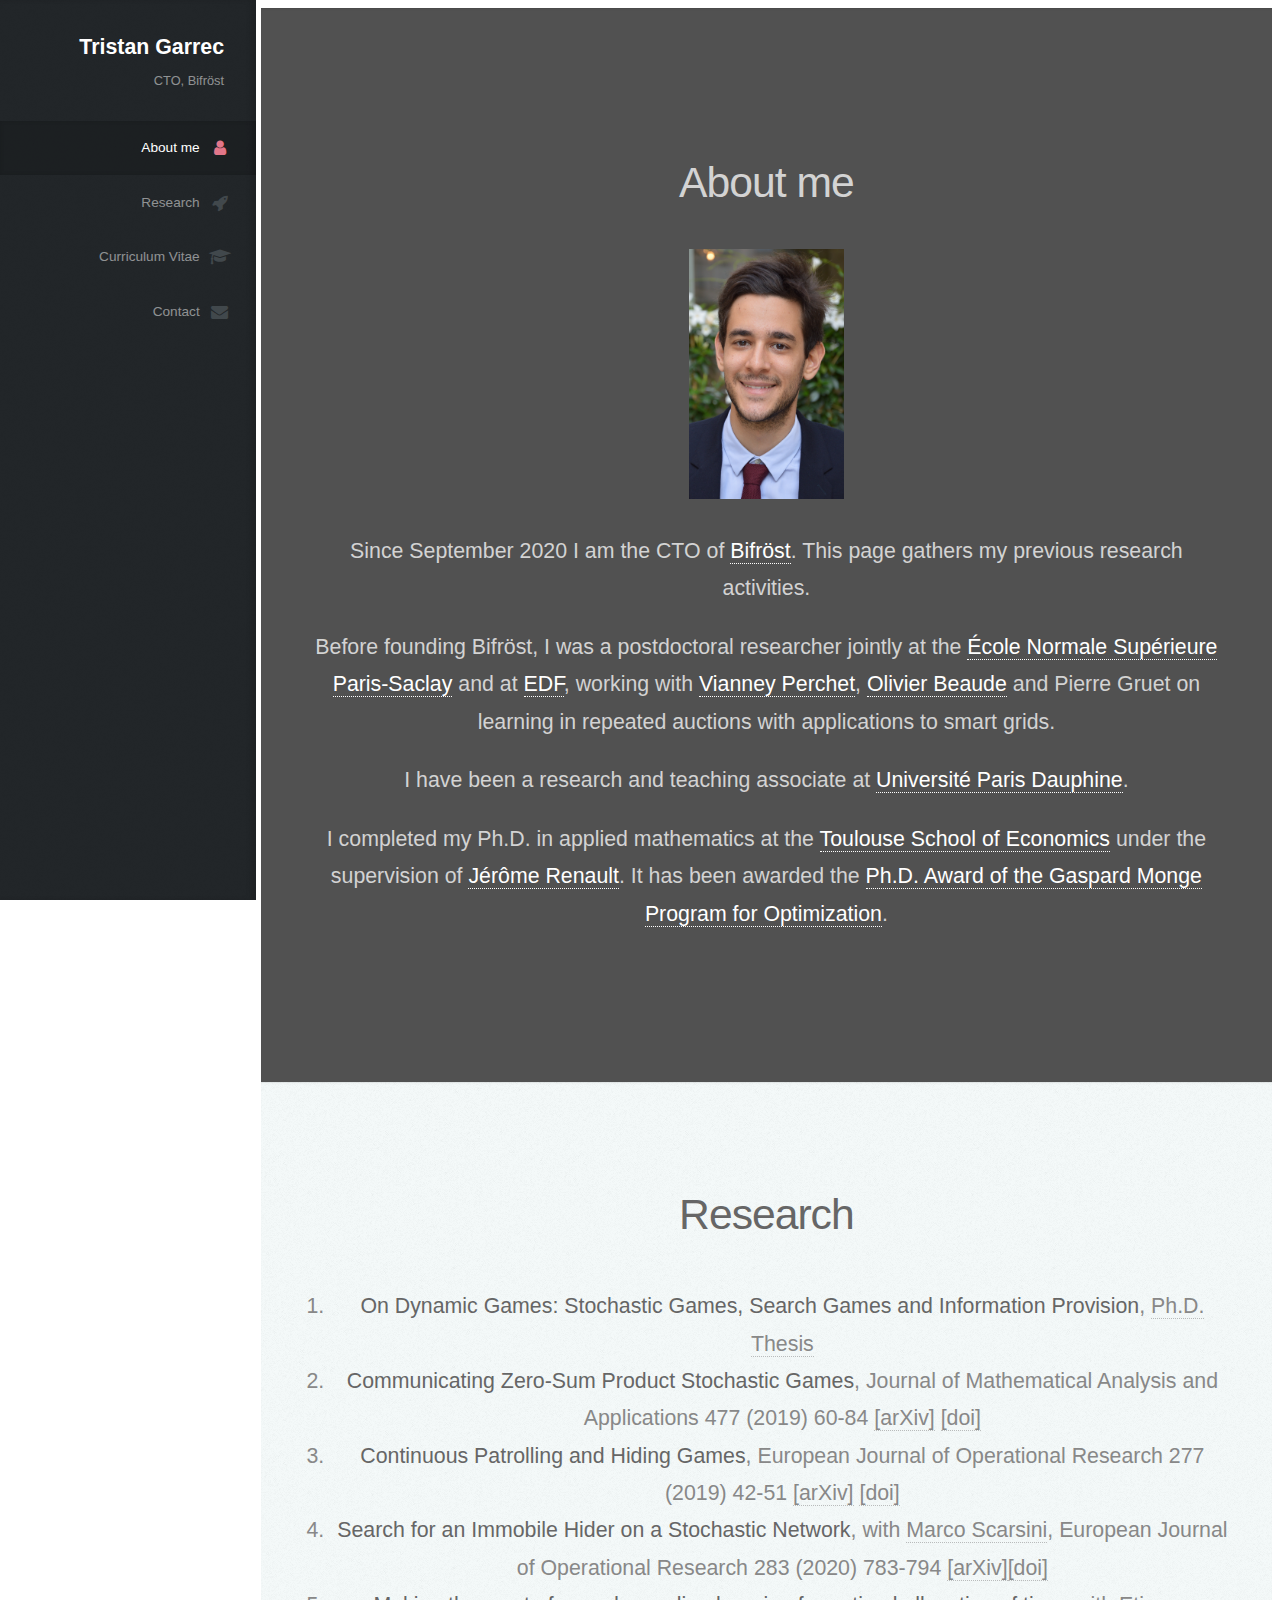
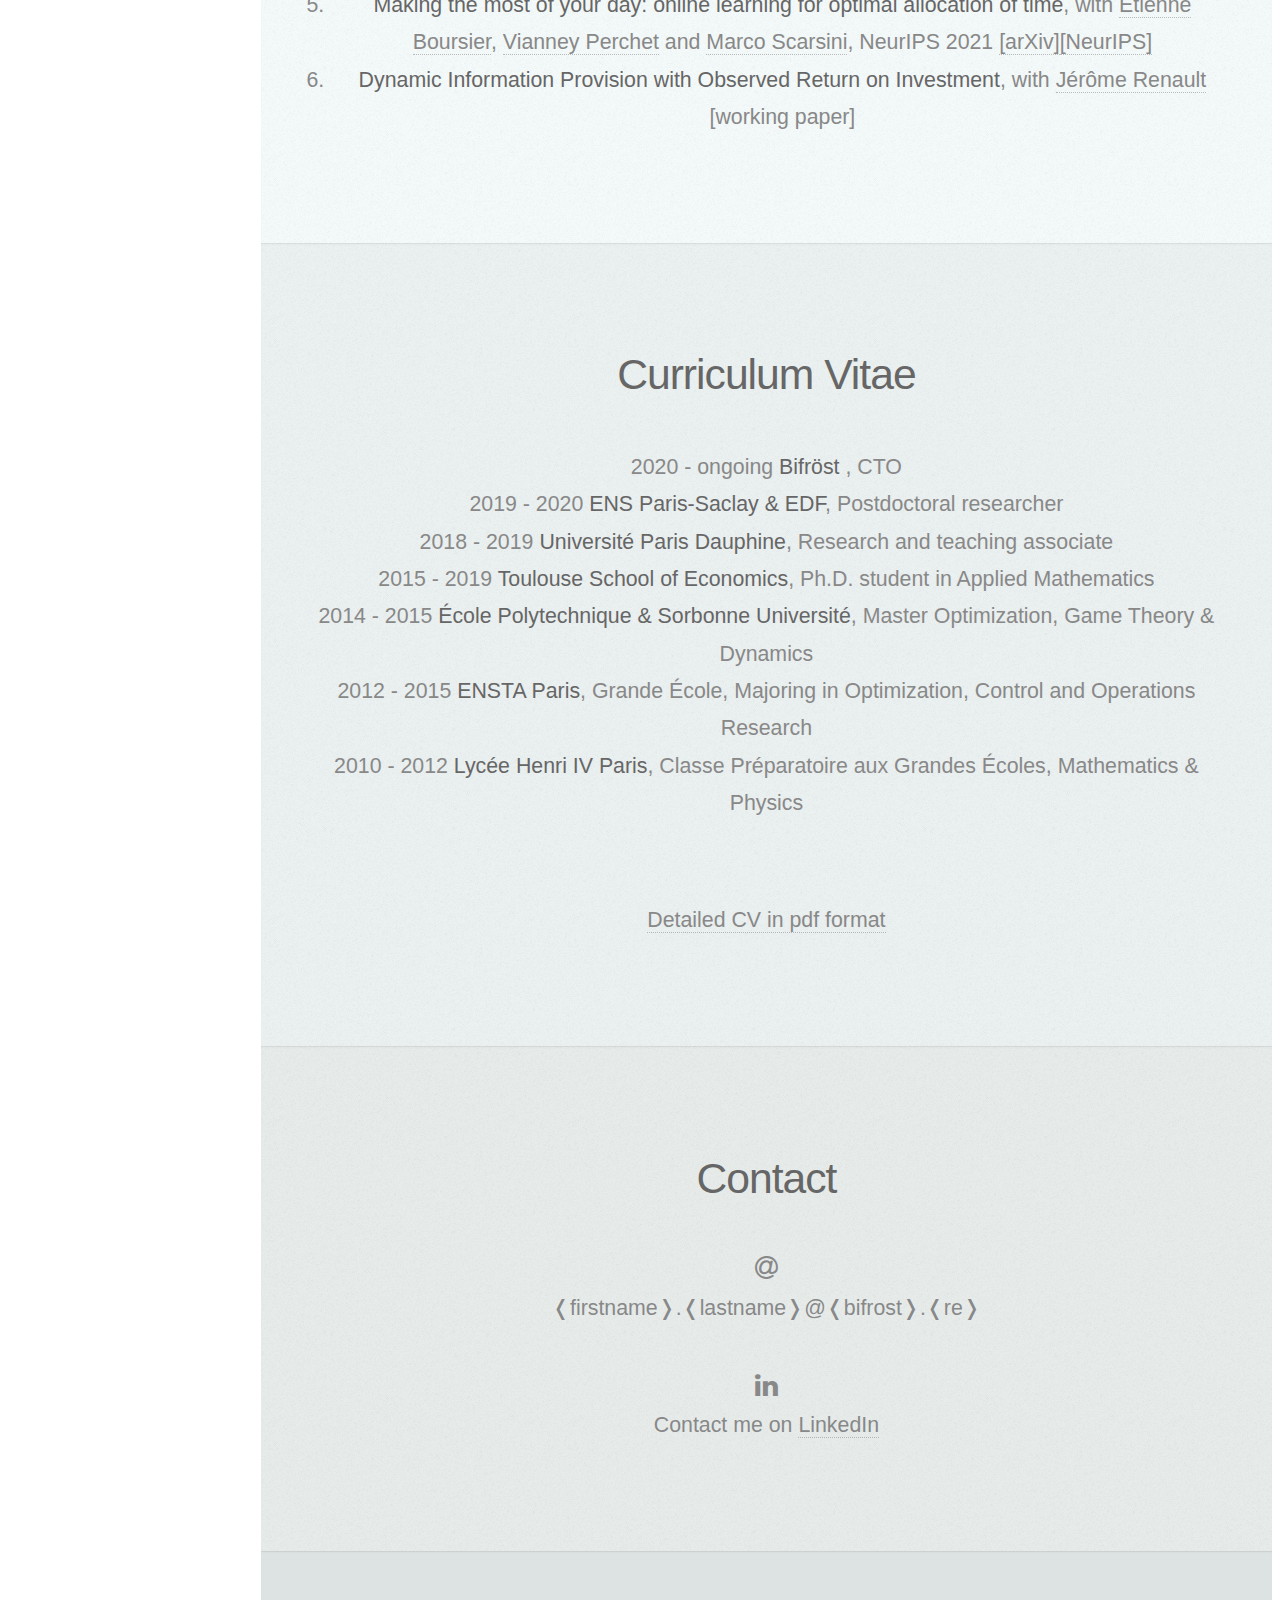
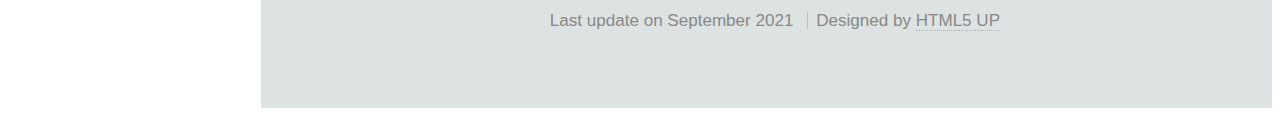
<file: index.html>
<!DOCTYPE HTML>
<!--
	Prologue by HTML5 UP
	html5up.net | @ajlkn
	Free for personal and commercial use under the CCA 3.0 license (html5up.net/license)
-->
<html>
	<head>
		<title>&#9776; Tristan Garrec</title>
		<meta charset="utf-8" />
		<meta name="viewport" content="width=device-width, initial-scale=1, user-scalable=no" />
		<link rel="stylesheet" href="assets/css/main.css" />
	</head>
	<body class="is-preload">

		<!-- Header -->
			<div id="header">

				<div class="top">

					<!-- Logo -->
						<div id="logo">
							<!--<span class="image avatar48"><img src="images/avatar.jpg" alt="" /></span>-->	
							<h1 id="title">Tristan Garrec</h1>
							<p>CTO, Bifröst</p>
						</div>

					<!-- Nav -->
						<nav id="nav">
							<ul>
								<li><a href="#about" id="about-link"><span class="icon fa-user">About me</span></a></li>
								<li><a href="#research" id="research-link"><span class="icon fa-rocket">Research</span></a></li>
								<li><a href="#cv" id="cv-link"><span class="icon fa-graduation-cap">Curriculum Vitae</span></a></li>
								<li><a href="#contact" id="contact-link"><span class="icon fa-envelope">Contact</span></a></li>
								<!--<li><a href="#contact" id="contact-link"><span class="icon fa-linkedin">LinkedIn</span></a></li>-->
							</ul>
						</nav>

				</div>

				<div class="bottom">

					<!-- Social Icons -->
						<ul class="icons">
							<!--<li><a href="#" class="icon fa-twitter"><span class="label">Twitter</span></a></li>
							<li><a href="#" class="icon fa-facebook"><span class="label">Facebook</span></a></li>
							<li><a href="#" class="icon fa-github"><span class="label">Github</span></a></li>
							<li><a href="#" class="icon fa-dribbble"><span class="label">Dribbble</span></a></li>
							<li><a href="#" class="icon fa-envelope"><span class="label">Email</span></a></li>
							<li><a href="#" class="icon fa-linkedin"><span class="label">LinkedIn</span></a></li>-->
							
						</ul>
				</div>


			</div>

		<!-- Main -->
			<div id="main">

				<!-- About me -->
					<section id="about" class="one dark cover">
						<div class="container">
							
							
							<header>
								<h2 class="alt">About me</h2>
								

			
								<img src="images/portrait.JPG"
     								alt="Portrait"    
								height="250" >
								
								<p>Since September 2020 I am the CTO of <a href="https://bifrost.re" target="_blank">Bifröst</a>. This page gathers my previous research activities.</p>
								<p>Before founding Bifröst, I was a postdoctoral researcher jointly at the 
								<a href="http://ens-paris-saclay.fr/" target="_blank">&Eacutecole Normale Sup&eacute;rieure Paris-Saclay</a> 
								and at <a href="https://www.edf.fr/en/meta-home" target="_blank">EDF</a>, working with 
								<a href="https://vianney.ai/" target="_blank">Vianney Perchet</a>, 
									<a href="https://sites.google.com/site/olivierbeaudeshomepage/" target="_blank">Olivier Beaude</a> 
									and Pierre Gruet
								on learning in repeated auctions with applications to smart grids.</p>
								<p>I have been a research and teaching associate at <a href="https://www.dauphine.psl.eu/" target="_blank">Universit&eacute; Paris Dauphine</a>.</p>
								<p>I completed my Ph.D. in applied mathematics at the 
								<a href="https://www.tse-fr.eu/?lang=en" target="_blank">Toulouse School of Economics</a> 
								under the supervision of <a href="https://sites.google.com/site/jrenaultsite/" target="_blank">J&eacute;r&ocirc;me Renault</a>.
								It has been awarded the <a href="https://www.fondation-hadamard.fr/fr/articles/2022/02/08/pgmo-phd-awards-2020/" target="_blank">Ph.D. Award of the Gaspard Monge Program for Optimization</a>.</p>
							</header>

							<!--<footer>
								<a href="#portfolio" class="button scrolly">Magna Aliquam</a>
							</footer>-->

						</div>
					</section>

				<!-- Research -->
					<section id="research" class="two">
						<div class="container">

							<header>
								<h2>Research</h2>
							</header>
							
							<ol>
								<li><strong>On Dynamic Games: Stochastic Games, Search Games and Information
Provision</strong>, <a href="TristanGarrec_Thesis.pdf" target="_blank">Ph.D. Thesis</a></li>
								<li><strong>Communicating Zero-Sum Product Stochastic Games</strong>, Journal of Mathematical Analysis and Applications 477 (2019) 60-84
								<a href="https://arxiv.org/abs/1709.00898" target="_blank">[arXiv]</a> <a href="https://doi.org/10.1016/j.jmaa.2019.04.003" target="_blank">[doi]</a></li>
 								<li><strong>Continuous Patrolling and Hiding Games</strong>, European Journal of Operational Research 277 (2019) 42-51
								 <a href="https://arxiv.org/abs/1612.04773" target="_blank">[arXiv]</a> <a href="https://doi.org/10.1016/j.ejor.2019.02.026" target="_blank">[doi]</a>  </li>
 								
  								<li><strong>Search for an Immobile Hider on a Stochastic Network</strong>, with <a href="http://docenti.luiss.it/scarsini/" target="_blank">Marco Scarsini</a>, European Journal of Operational Research 283 (2020) 783-794
								<a href="https://arxiv.org/abs/1904.12852" target="_blank">[arXiv]</a><a href="https://doi.org/10.1016/j.ejor.2019.11.040" target="_blank">[doi]</a> </li>
								<li><strong>Making the most of your day: online learning for optimal allocation of time</strong>, with <a href="https://eboursier.github.io/" target="_blank">Etienne Boursier</a>, <a href="https://sites.google.com/site/vianneyperchet/" target="_blank">Vianney Perchet</a> and <a href="http://docenti.luiss.it/scarsini/" target="_blank">Marco Scarsini</a>, NeurIPS 2021 <a href="https://arxiv.org/abs/2102.08087" target="_blank">[arXiv]</a><a href="https://papers.nips.cc/paper/2021/hash/5d2c2cee8ab0b9a36bd1ed7196bd6c4a-Abstract.html" target="_blank">[NeurIPS]</a></li>
  								<li><strong>Dynamic Information Provision with Observed Return on Investment</strong>, with <a href="https://sites.google.com/site/jrenaultsite" target="_blank">J&eacuter&ocirc;me Renault</a> [working paper]</li>
							</ol>

							
						</div>
					</section>

				<!-- CV -->
					<section id="cv" class="three">
						<div class="container">

							<header>
								<h2>Curriculum Vitae</h2>
							</header>			

							<p>
							2020 - ongoing <strong>Bifröst </strong>, CTO </br>	
							2019 - 2020 <strong>ENS Paris-Saclay &amp; EDF</strong>, Postdoctoral researcher</br>
							2018 - 2019 <strong>Universit&eacute; Paris Dauphine</strong>, Research and teaching associate</a></br>
							2015 - 2019 <strong>Toulouse School of Economics</strong>, Ph.D. student in Applied Mathematics</br>
							2014 - 2015 <strong>&Eacute;cole Polytechnique &amp; Sorbonne Universit&eacute;</strong>, Master Optimization, Game Theory &amp; Dynamics </br>
							2012 - 2015 <strong>ENSTA Paris</strong>, Grande &Eacute;cole, Majoring in Optimization, Control and Operations Research</br>
							2010 - 2012 <strong>Lyc&eacute;e Henri IV Paris</strong>, Classe Pr&eacute;paratoire aux Grandes &Eacute;coles, Mathematics &amp; Physics</br>
						</br>
						
						<p><a href="TristanGarrec_Resume.pdf" target="_blank">Detailed CV in pdf format</a> </p>

						</div>
					</section>

				<!-- Contact -->
					<section id="contact" class="four">
						<div class="container">

							<header>
								<h2>Contact</h2>
							</header>

							
							<p><span class="icon fa-at"> <br>
							&#10092;firstname&#10093;.&#10092;lastname&#10093;&#64;&#10092;bifrost&#10093;.&#10092;re&#10093;</p>
							
							<p><span class="icon fa-linkedin"> <br>
							Contact me on  <a href="https://www.linkedin.com/in/tristan-garrec" target="_blank">LinkedIn</a></p>
							

						</div>
					</section>

					

			</div>

		<!-- Footer -->
			<div id="footer">

				<!-- Copyright -->
					<ul class="copyright">
						<li>Last update on September 2021</li>
						<li>Designed by <a href="http://html5up.net" target="_blank">HTML5 UP</a></li>
					</ul>

			</div>

		<!-- Scripts -->
			<script src="assets/js/jquery.min.js"></script>
			<script src="assets/js/jquery.scrolly.min.js"></script>
			<script src="assets/js/jquery.scrollex.min.js"></script>
			<script src="assets/js/browser.min.js"></script>
			<script src="assets/js/breakpoints.min.js"></script>
			<script src="assets/js/util.js"></script>
			<script src="assets/js/main.js"></script>

	</body>
</html>
</file>
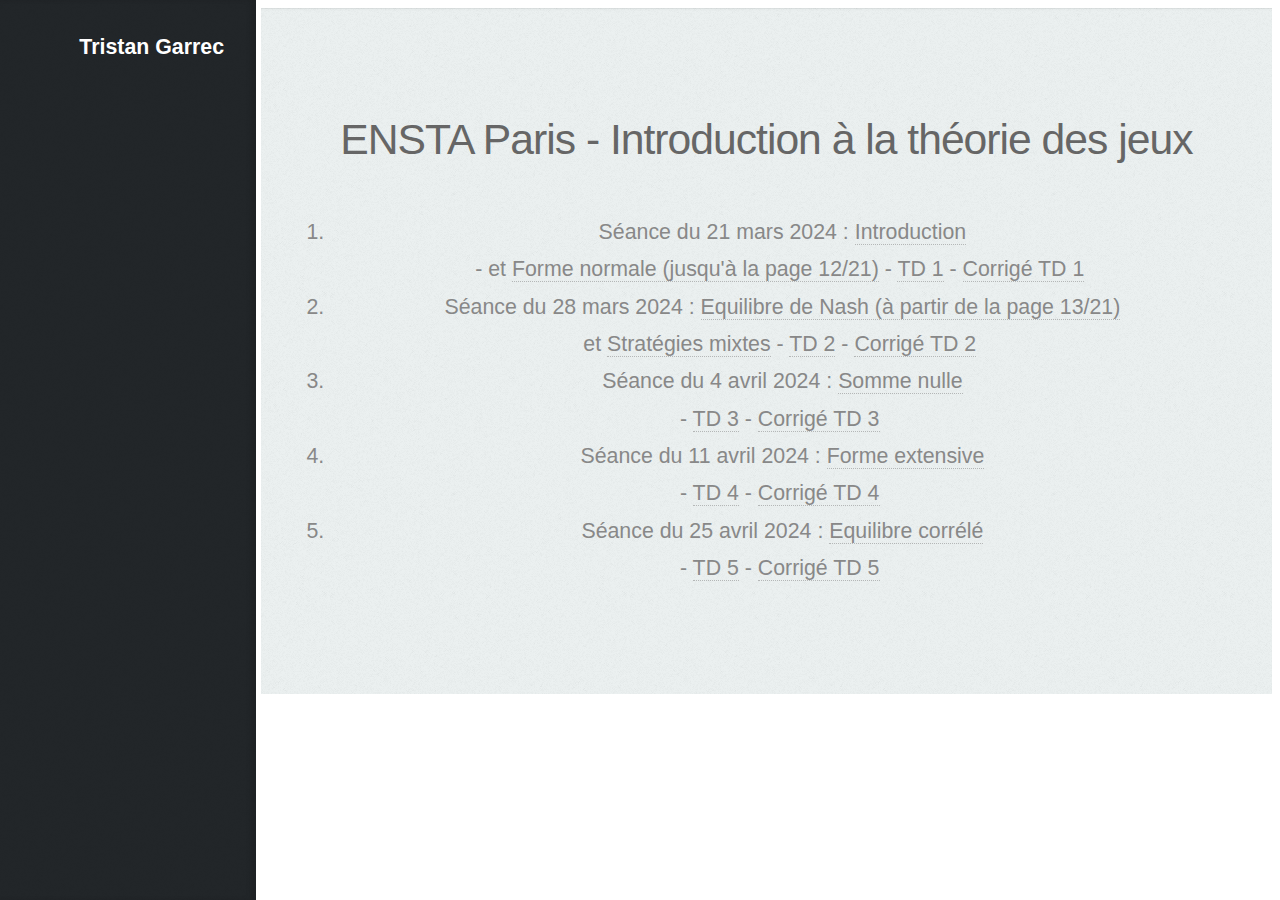
<file: teaching.html>
<html>
  <head>
    <title>&#9776; Tristan Garrec</title>
    <meta charset="utf-8" />
    <meta
      name="viewport"
      content="width=device-width, initial-scale=1, user-scalable=no"
    />
    <link rel="stylesheet" href="assets/css/main.css" />
  </head>
  <body class="is-preload">
    <!-- Header -->
    <div id="header">
      <div class="top">
        <!-- Logo -->
        <div id="logo">
          <!--<span class="image avatar48"><img src="images/avatar.jpg" alt="" /></span>-->
          <h1 id="title">Tristan Garrec</h1>
          <!--<p>Postdoctoral researcher</br>Machine learning &amp; Game theory</p>-->
        </div>

        <!-- Nav 
						<nav id="nav">
							<ul>
								<li><a href="index.html" id="home-link"><span class="icon fa-home">Home</span></a></li>
							</ul>
						</nav>-->
      </div>
    </div>
    <div class="bottom">
      <!-- Social Icons -->
      <ul class="icons">
        <!--<li><a href="#" class="icon fa-twitter"><span class="label">Twitter</span></a></li>
							<li><a href="#" class="icon fa-facebook"><span class="label">Facebook</span></a></li>
							<li><a href="#" class="icon fa-github"><span class="label">Github</span></a></li>
							<li><a href="#" class="icon fa-dribbble"><span class="label">Dribbble</span></a></li>
							<li><a href="#" class="icon fa-envelope"><span class="label">Email</span></a></li>
							<li><a href="#" class="icon fa-linkedin"><span class="label">LinkedIn</span></a></li>-->
      </ul>
    </div>
    <!-- Main -->
    <div id="main">
      <section id="home" class="three">
        <div class="container">
          <header>
            <h2>ENSTA Paris - Introduction à la théorie des jeux</h2>
          </header>

          <ol>
            <!--<li>Enregistrements vidéos (2021) : <a href="https://we.tl/t-ZJ5z1zazl2" target="_blank">1, </a><a href="https://we.tl/t-UVjTWe9Uay" target="_blank">2, </a><a href="https://we.tl/t-E1hk37C7VK" target="_blank">3, </a><a href="https://we.tl/t-IdrPcSq0sN" target="_blank">4, </a><a href="https://we.tl/t-TUDrnXDLL9" target="_blank">5 </a></li>-->
            <li>
              Séance du 21 mars 2024 :
              <a href="tj1_intro.pdf" target="_blank">Introduction</a>
            </li>
            - et
            <a href="tj2_forme_normale_pure.pdf" target="_blank"
              >Forme normale (jusqu'à la page 12/21)</a
            >
            -
            <a href="td_1.pdf" target="_blank">TD 1</a>
            -
            <a href="td_1_corrige.pdf" target="_blank">Corrigé TD 1</a></li>
								<li>Séance du 28 mars 2024 :  <a href="tj2_forme_normale_pure.pdf" target="_blank">Equilibre de Nash (à partir de la page 13/21)</a></li> et <a href="tj3_forme_normale_mixte.pdf" target="_blank">Stratégies mixtes</a> - <a href="td_2.pdf" target="_blank">TD 2</a> - <a href="td_2_corrige.pdf" target="_blank">Corrigé TD 2</a></li></li>
								<li>Séance du 4 avril 2024 :  <a href="tj4_somme_nulle.pdf" target="_blank">Somme nulle</a></li> - <a href="td_4.pdf" target="_blank">TD 3</a> - <a href="td_4_corrige.pdf" target="_blank">Corrigé TD 3</a></li>
								<li>Séance du 11 avril 2024 :  <a href="tj5_forme_extensive.pdf" target="_blank">Forme extensive</a></li>  - <a href="td_5.pdf" target="_blank">TD 4</a> -  <a href="td_5_corrige.pdf" target="_blank">Corrigé TD 4</a></li>
								<li>Séance du 25 avril 2024 :  <a href="tj6_equilibre_correle.pdf" target="_blank">Equilibre corrélé</a></li>  - <a href="td_6.pdf" target="_blank">TD 5</a> - <a href="td_6_corrige.pdf" target="_blank">Corrigé TD 5</a></li><!---->
          </ol>
        </div>
      </section>
    </div>

    <!-- Scripts -->
    <script src="assets/js/jquery.min.js"></script>
    <script src="assets/js/jquery.scrolly.min.js"></script>
    <script src="assets/js/jquery.scrollex.min.js"></script>
    <script src="assets/js/browser.min.js"></script>
    <script src="assets/js/breakpoints.min.js"></script>
    <script src="assets/js/util.js"></script>
    <script src="assets/js/main.js"></script>
  </body>
</html>
</file>
<file: assets/css/main.css>
@import url("font-awesome.min.css");
/*@import url("https://fonts.googleapis.com/css?*/
family=Source+Sans+Pro:300,300italic,400,600");

/*
	Prologue by HTML5 UP
	html5up.net | @ajlkn
	Free for personal and commercial use under the CCA 3.0 license (html5up.net/license)
*/

html, body, div, span, applet, object,
iframe, h1, h2, h3, h4, h5, h6, p, blockquote,
pre, a, abbr, acronym, address, big, cite,
code, del, dfn, em, img, ins, kbd, q, s, samp,
small, strike, strong, sub, sup, tt, var, b,
u, i, center, dl, dt, dd, ol, ul, li, fieldset,
form, label, legend, table, caption, tbody,
tfoot, thead, tr, th, td, article, aside,
canvas, details, embed, figure, figcaption,
footer, header, hgroup, menu, nav, output, ruby,
section, summary, time, mark, audio, video {
	margin: 0;
	padding: 0;
	border: 0;
	font-size: 100%;
	font: inherit;
	vertical-align: baseline;}

article, aside, details, figcaption, figure,
footer, header, hgroup, menu, nav, section {
	display: block;}

body {
	line-height: 1;
}

ol, ul {
	list-style: none;
}

blockquote, q {
	quotes: none;
}

	blockquote:before, blockquote:after, q:before, q:after {
		content: '';
		content: none;
	}

table {
	border-collapse: collapse;
	border-spacing: 0;
}

body {
	-webkit-text-size-adjust: none;
}

mark {
	background-color: transparent;
	color: inherit;
}

input::-moz-focus-inner {
	border: 0;
	padding: 0;
}

input, select, textarea {
	-moz-appearance: none;
	-webkit-appearance: none;
	-ms-appearance: none;
	appearance: none;
}

/* Basic */

	html {
		box-sizing: border-box;
	}

	*, *:before, *:after {
		box-sizing: inherit;
	}

	body {
		background: #fff;
		font-family: 'Source Sans Pro', sans-serif;
		font-size: 14pt;
		font-weight: 300;
		line-height: 1.75em;
		color: #888;
	}

		body.is-preload *, body.is-preload *:before, body.is-preload *:after {
			-moz-animation: none !important;
			-webkit-animation: none !important;
			-ms-animation: none !important;
			animation: none !important;
			-moz-transition: none !important;
			-webkit-transition: none !important;
			-ms-transition: none !important;
			transition: none !important;
		}

	input, textarea, select {
		font-family: 'Source Sans Pro', sans-serif;
		font-size: 16pt;
		font-weight: 300;
		line-height: 1.75em;
		color: #888;
	}

	h1, h2, h3, h4, h5, h6 {
		font-weight: 300;
		color: #666;
		line-height: 1.5em;
	}

	h1 a, h2 a, h3 a, h4 a, h5 a, h6 a {
		color: inherit;
		text-decoration: none;
	}

		h1 a strong, h2 a strong, h3 a strong, h4 a strong, h5 a strong, h6 a strong {
			color: #333;
		}

	h2 {
		font-size: 2em;
		letter-spacing: -1px;
	}

		h2.alt {
			color: #888;
		}

			h2.alt strong {
				color: #666;
			}

	h3 {
		font-size: 1.5em;
	}

	header {
		margin: 0 0 2em 0;
	}

		header > p {
			margin: 1em 0 0 0;
		}

	footer {
		margin: 2em 0 0 0;
	}

	strong, b {
		font-weight: 300;
		color: #666;
	}

	em, i {
		font-style: italic;
	}

	a {
		text-decoration: none;
		color: inherit;
		border-bottom: dotted 1px rgba(128, 128, 128, 0.5);
		-moz-transition: color 0.35s ease-in-out, border-bottom-color 0.35s ease-in-out;
		-webkit-transition: color 0.35s ease-in-out, border-bottom-color 0.35s ease-in-out;
		-ms-transition: color 0.35s ease-in-out, border-bottom-color 0.35s ease-in-out;
		transition: color 0.35s ease-in-out, border-bottom-color 0.35s ease-in-out;
		outline: 0;
	}

		a:hover {
			color: #E27689;
			border-bottom-color: rgba(255, 255, 255, 0);
		}

	sub {
		position: relative;
		top: 0.5em;
		font-size: 0.8em;
	}

	sup {
		position: relative;
		top: -0.5em;
		font-size: 0.8em;
	}

	hr {
		border: 0;
		border-top: solid 1px #ddd;
	}

	blockquote {
		border-left: solid 0.5em #ddd;
		padding: 1em 0 1em 2em;
		font-style: italic;
	}

	p, ul, ol, dl, table {
		margin-bottom: 2em;
	}

	br.clear {
		clear: both;
	}

/* Container */

	.container {
		margin: 0 auto;
		max-width: 100%;
		width: 1400px;
	}

		@media screen and (min-width: 961px) and (max-width: 1880px) {

			.container {
				width: 1200px;
			}

		}

		@media screen and (min-width: 961px) and (max-width: 1620px) {

			.container {
				width: 960px;
			}

		}

		@media screen and (min-width: 961px) and (max-width: 1320px) {

			.container {
				width: 100%;
			}

		}

		@media screen and (max-width: 960px) {

			.container {
				width: 100%;
			}

		}

		@media screen and (max-width: 736px) {

			.container {
				width: 100%;
			}

		}

/* Row */

	.row {
		display: flex;
		flex-wrap: wrap;
		box-sizing: border-box;
		align-items: stretch;
	}

		.row > * {
			box-sizing: border-box;
		}

		.row.gtr-uniform > * > :last-child {
			margin-bottom: 0;
		}

		.row.aln-left {
			justify-content: flex-start;
		}

		.row.aln-center {
			justify-content: center;
		}

		.row.aln-right {
			justify-content: flex-end;
		}

		.row.aln-top {
			align-items: flex-start;
		}

		.row.aln-middle {
			align-items: center;
		}

		.row.aln-bottom {
			align-items: flex-end;
		}

		.row > .imp {
			order: -1;
		}

		.row > .col-1 {
			width: 8.3333333333%;
		}

		.row > .off-1 {
			margin-left: 8.3333333333%;
		}

		.row > .col-2 {
			width: 16.6666666667%;
		}

		.row > .off-2 {
			margin-left: 16.6666666667%;
		}

		.row > .col-3 {
			width: 25%;
		}

		.row > .off-3 {
			margin-left: 25%;
		}

		.row > .col-4 {
			width: 33.3333333333%;
		}

		.row > .off-4 {
			margin-left: 33.3333333333%;
		}

		.row > .col-5 {
			width: 41.6666666667%;
		}

		.row > .off-5 {
			margin-left: 41.6666666667%;
		}

		.row > .col-6 {
			width: 50%;
		}

		.row > .off-6 {
			margin-left: 50%;
		}

		.row > .col-7 {
			width: 58.3333333333%;
		}

		.row > .off-7 {
			margin-left: 58.3333333333%;
		}

		.row > .col-8 {
			width: 66.6666666667%;
		}

		.row > .off-8 {
			margin-left: 66.6666666667%;
		}

		.row > .col-9 {
			width: 75%;
		}

		.row > .off-9 {
			margin-left: 75%;
		}

		.row > .col-10 {
			width: 83.3333333333%;
		}

		.row > .off-10 {
			margin-left: 83.3333333333%;
		}

		.row > .col-11 {
			width: 91.6666666667%;
		}

		.row > .off-11 {
			margin-left: 91.6666666667%;
		}

		.row > .col-12 {
			width: 100%;
		}

		.row > .off-12 {
			margin-left: 100%;
		}

		.row.gtr-0 {
			margin-top: 0px;
			margin-left: 0px;
		}

			.row.gtr-0 > * {
				padding: 0px 0 0 0px;
			}

			.row.gtr-0.gtr-uniform {
				margin-top: 0px;
			}

				.row.gtr-0.gtr-uniform > * {
					padding-top: 0px;
				}

		.row.gtr-25 {
			margin-top: -10px;
			margin-left: -10px;
		}

			.row.gtr-25 > * {
				padding: 10px 0 0 10px;
			}

			.row.gtr-25.gtr-uniform {
				margin-top: -10px;
			}

				.row.gtr-25.gtr-uniform > * {
					padding-top: 10px;
				}

		.row.gtr-50 {
			margin-top: -20px;
			margin-left: -20px;
		}

			.row.gtr-50 > * {
				padding: 20px 0 0 20px;
			}

			.row.gtr-50.gtr-uniform {
				margin-top: -20px;
			}

				.row.gtr-50.gtr-uniform > * {
					padding-top: 20px;
				}

		.row {
			margin-top: -40px;
			margin-left: -40px;
		}

			.row > * {
				padding: 40px 0 0 40px;
			}

			.row.gtr-uniform {
				margin-top: -40px;
			}

				.row.gtr-uniform > * {
					padding-top: 40px;
				}

		.row.gtr-150 {
			margin-top: -60px;
			margin-left: -60px;
		}

			.row.gtr-150 > * {
				padding: 60px 0 0 60px;
			}

			.row.gtr-150.gtr-uniform {
				margin-top: -60px;
			}

				.row.gtr-150.gtr-uniform > * {
					padding-top: 60px;
				}

		.row.gtr-200 {
			margin-top: -80px;
			margin-left: -80px;
		}

			.row.gtr-200 > * {
				padding: 80px 0 0 80px;
			}

			.row.gtr-200.gtr-uniform {
				margin-top: -80px;
			}

				.row.gtr-200.gtr-uniform > * {
					padding-top: 80px;
				}

		@media screen and (min-width: 961px) and (max-width: 1880px) {

			.row {
				display: flex;
				flex-wrap: wrap;
				box-sizing: border-box;
				align-items: stretch;
			}

				.row > * {
					box-sizing: border-box;
				}

				.row.gtr-uniform > * > :last-child {
					margin-bottom: 0;
				}

				.row.aln-left {
					justify-content: flex-start;
				}

				.row.aln-center {
					justify-content: center;
				}

				.row.aln-right {
					justify-content: flex-end;
				}

				.row.aln-top {
					align-items: flex-start;
				}

				.row.aln-middle {
					align-items: center;
				}

				.row.aln-bottom {
					align-items: flex-end;
				}

				.row > .imp-wide {
					order: -1;
				}

				.row > .col-1-wide {
					width: 8.3333333333%;
				}

				.row > .off-1-wide {
					margin-left: 8.3333333333%;
				}

				.row > .col-2-wide {
					width: 16.6666666667%;
				}

				.row > .off-2-wide {
					margin-left: 16.6666666667%;
				}

				.row > .col-3-wide {
					width: 25%;
				}

				.row > .off-3-wide {
					margin-left: 25%;
				}

				.row > .col-4-wide {
					width: 33.3333333333%;
				}

				.row > .off-4-wide {
					margin-left: 33.3333333333%;
				}

				.row > .col-5-wide {
					width: 41.6666666667%;
				}

				.row > .off-5-wide {
					margin-left: 41.6666666667%;
				}

				.row > .col-6-wide {
					width: 50%;
				}

				.row > .off-6-wide {
					margin-left: 50%;
				}

				.row > .col-7-wide {
					width: 58.3333333333%;
				}

				.row > .off-7-wide {
					margin-left: 58.3333333333%;
				}

				.row > .col-8-wide {
					width: 66.6666666667%;
				}

				.row > .off-8-wide {
					margin-left: 66.6666666667%;
				}

				.row > .col-9-wide {
					width: 75%;
				}

				.row > .off-9-wide {
					margin-left: 75%;
				}

				.row > .col-10-wide {
					width: 83.3333333333%;
				}

				.row > .off-10-wide {
					margin-left: 83.3333333333%;
				}

				.row > .col-11-wide {
					width: 91.6666666667%;
				}

				.row > .off-11-wide {
					margin-left: 91.6666666667%;
				}

				.row > .col-12-wide {
					width: 100%;
				}

				.row > .off-12-wide {
					margin-left: 100%;
				}

				.row.gtr-0 {
					margin-top: 0px;
					margin-left: 0px;
				}

					.row.gtr-0 > * {
						padding: 0px 0 0 0px;
					}

					.row.gtr-0.gtr-uniform {
						margin-top: 0px;
					}

						.row.gtr-0.gtr-uniform > * {
							padding-top: 0px;
						}

				.row.gtr-25 {
					margin-top: -10px;
					margin-left: -10px;
				}

					.row.gtr-25 > * {
						padding: 10px 0 0 10px;
					}

					.row.gtr-25.gtr-uniform {
						margin-top: -10px;
					}

						.row.gtr-25.gtr-uniform > * {
							padding-top: 10px;
						}

				.row.gtr-50 {
					margin-top: -20px;
					margin-left: -20px;
				}

					.row.gtr-50 > * {
						padding: 20px 0 0 20px;
					}

					.row.gtr-50.gtr-uniform {
						margin-top: -20px;
					}

						.row.gtr-50.gtr-uniform > * {
							padding-top: 20px;
						}

				.row {
					margin-top: -40px;
					margin-left: -40px;
				}

					.row > * {
						padding: 40px 0 0 40px;
					}

					.row.gtr-uniform {
						margin-top: -40px;
					}

						.row.gtr-uniform > * {
							padding-top: 40px;
						}

				.row.gtr-150 {
					margin-top: -60px;
					margin-left: -60px;
				}

					.row.gtr-150 > * {
						padding: 60px 0 0 60px;
					}

					.row.gtr-150.gtr-uniform {
						margin-top: -60px;
					}

						.row.gtr-150.gtr-uniform > * {
							padding-top: 60px;
						}

				.row.gtr-200 {
					margin-top: -80px;
					margin-left: -80px;
				}

					.row.gtr-200 > * {
						padding: 80px 0 0 80px;
					}

					.row.gtr-200.gtr-uniform {
						margin-top: -80px;
					}

						.row.gtr-200.gtr-uniform > * {
							padding-top: 80px;
						}

		}

		@media screen and (min-width: 961px) and (max-width: 1620px) {

			.row {
				display: flex;
				flex-wrap: wrap;
				box-sizing: border-box;
				align-items: stretch;
			}

				.row > * {
					box-sizing: border-box;
				}

				.row.gtr-uniform > * > :last-child {
					margin-bottom: 0;
				}

				.row.aln-left {
					justify-content: flex-start;
				}

				.row.aln-center {
					justify-content: center;
				}

				.row.aln-right {
					justify-content: flex-end;
				}

				.row.aln-top {
					align-items: flex-start;
				}

				.row.aln-middle {
					align-items: center;
				}

				.row.aln-bottom {
					align-items: flex-end;
				}

				.row > .imp-normal {
					order: -1;
				}

				.row > .col-1-normal {
					width: 8.3333333333%;
				}

				.row > .off-1-normal {
					margin-left: 8.3333333333%;
				}

				.row > .col-2-normal {
					width: 16.6666666667%;
				}

				.row > .off-2-normal {
					margin-left: 16.6666666667%;
				}

				.row > .col-3-normal {
					width: 25%;
				}

				.row > .off-3-normal {
					margin-left: 25%;
				}

				.row > .col-4-normal {
					width: 33.3333333333%;
				}

				.row > .off-4-normal {
					margin-left: 33.3333333333%;
				}

				.row > .col-5-normal {
					width: 41.6666666667%;
				}

				.row > .off-5-normal {
					margin-left: 41.6666666667%;
				}

				.row > .col-6-normal {
					width: 50%;
				}

				.row > .off-6-normal {
					margin-left: 50%;
				}

				.row > .col-7-normal {
					width: 58.3333333333%;
				}

				.row > .off-7-normal {
					margin-left: 58.3333333333%;
				}

				.row > .col-8-normal {
					width: 66.6666666667%;
				}

				.row > .off-8-normal {
					margin-left: 66.6666666667%;
				}

				.row > .col-9-normal {
					width: 75%;
				}

				.row > .off-9-normal {
					margin-left: 75%;
				}

				.row > .col-10-normal {
					width: 83.3333333333%;
				}

				.row > .off-10-normal {
					margin-left: 83.3333333333%;
				}

				.row > .col-11-normal {
					width: 91.6666666667%;
				}

				.row > .off-11-normal {
					margin-left: 91.6666666667%;
				}

				.row > .col-12-normal {
					width: 100%;
				}

				.row > .off-12-normal {
					margin-left: 100%;
				}

				.row.gtr-0 {
					margin-top: 0px;
					margin-left: 0px;
				}

					.row.gtr-0 > * {
						padding: 0px 0 0 0px;
					}

					.row.gtr-0.gtr-uniform {
						margin-top: 0px;
					}

						.row.gtr-0.gtr-uniform > * {
							padding-top: 0px;
						}

				.row.gtr-25 {
					margin-top: -10px;
					margin-left: -10px;
				}

					.row.gtr-25 > * {
						padding: 10px 0 0 10px;
					}

					.row.gtr-25.gtr-uniform {
						margin-top: -10px;
					}

						.row.gtr-25.gtr-uniform > * {
							padding-top: 10px;
						}

				.row.gtr-50 {
					margin-top: -20px;
					margin-left: -20px;
				}

					.row.gtr-50 > * {
						padding: 20px 0 0 20px;
					}

					.row.gtr-50.gtr-uniform {
						margin-top: -20px;
					}

						.row.gtr-50.gtr-uniform > * {
							padding-top: 20px;
						}

				.row {
					margin-top: -40px;
					margin-left: -40px;
				}

					.row > * {
						padding: 40px 0 0 40px;
					}

					.row.gtr-uniform {
						margin-top: -40px;
					}

						.row.gtr-uniform > * {
							padding-top: 40px;
						}

				.row.gtr-150 {
					margin-top: -60px;
					margin-left: -60px;
				}

					.row.gtr-150 > * {
						padding: 60px 0 0 60px;
					}

					.row.gtr-150.gtr-uniform {
						margin-top: -60px;
					}

						.row.gtr-150.gtr-uniform > * {
							padding-top: 60px;
						}

				.row.gtr-200 {
					margin-top: -80px;
					margin-left: -80px;
				}

					.row.gtr-200 > * {
						padding: 80px 0 0 80px;
					}

					.row.gtr-200.gtr-uniform {
						margin-top: -80px;
					}

						.row.gtr-200.gtr-uniform > * {
							padding-top: 80px;
						}

		}

		@media screen and (min-width: 961px) and (max-width: 1320px) {

			.row {
				display: flex;
				flex-wrap: wrap;
				box-sizing: border-box;
				align-items: stretch;
			}

				.row > * {
					box-sizing: border-box;
				}

				.row.gtr-uniform > * > :last-child {
					margin-bottom: 0;
				}

				.row.aln-left {
					justify-content: flex-start;
				}

				.row.aln-center {
					justify-content: center;
				}

				.row.aln-right {
					justify-content: flex-end;
				}

				.row.aln-top {
					align-items: flex-start;
				}

				.row.aln-middle {
					align-items: center;
				}

				.row.aln-bottom {
					align-items: flex-end;
				}

				.row > .imp-narrow {
					order: -1;
				}

				.row > .col-1-narrow {
					width: 8.3333333333%;
				}

				.row > .off-1-narrow {
					margin-left: 8.3333333333%;
				}

				.row > .col-2-narrow {
					width: 16.6666666667%;
				}

				.row > .off-2-narrow {
					margin-left: 16.6666666667%;
				}

				.row > .col-3-narrow {
					width: 25%;
				}

				.row > .off-3-narrow {
					margin-left: 25%;
				}

				.row > .col-4-narrow {
					width: 33.3333333333%;
				}

				.row > .off-4-narrow {
					margin-left: 33.3333333333%;
				}

				.row > .col-5-narrow {
					width: 41.6666666667%;
				}

				.row > .off-5-narrow {
					margin-left: 41.6666666667%;
				}

				.row > .col-6-narrow {
					width: 50%;
				}

				.row > .off-6-narrow {
					margin-left: 50%;
				}

				.row > .col-7-narrow {
					width: 58.3333333333%;
				}

				.row > .off-7-narrow {
					margin-left: 58.3333333333%;
				}

				.row > .col-8-narrow {
					width: 66.6666666667%;
				}

				.row > .off-8-narrow {
					margin-left: 66.6666666667%;
				}

				.row > .col-9-narrow {
					width: 75%;
				}

				.row > .off-9-narrow {
					margin-left: 75%;
				}

				.row > .col-10-narrow {
					width: 83.3333333333%;
				}

				.row > .off-10-narrow {
					margin-left: 83.3333333333%;
				}

				.row > .col-11-narrow {
					width: 91.6666666667%;
				}

				.row > .off-11-narrow {
					margin-left: 91.6666666667%;
				}

				.row > .col-12-narrow {
					width: 100%;
				}

				.row > .off-12-narrow {
					margin-left: 100%;
				}

				.row.gtr-0 {
					margin-top: 0px;
					margin-left: 0px;
				}

					.row.gtr-0 > * {
						padding: 0px 0 0 0px;
					}

					.row.gtr-0.gtr-uniform {
						margin-top: 0px;
					}

						.row.gtr-0.gtr-uniform > * {
							padding-top: 0px;
						}

				.row.gtr-25 {
					margin-top: -5px;
					margin-left: -5px;
				}

					.row.gtr-25 > * {
						padding: 5px 0 0 5px;
					}

					.row.gtr-25.gtr-uniform {
						margin-top: -5px;
					}

						.row.gtr-25.gtr-uniform > * {
							padding-top: 5px;
						}

				.row.gtr-50 {
					margin-top: -10px;
					margin-left: -10px;
				}

					.row.gtr-50 > * {
						padding: 10px 0 0 10px;
					}

					.row.gtr-50.gtr-uniform {
						margin-top: -10px;
					}

						.row.gtr-50.gtr-uniform > * {
							padding-top: 10px;
						}

				.row {
					margin-top: -20px;
					margin-left: -20px;
				}

					.row > * {
						padding: 20px 0 0 20px;
					}

					.row.gtr-uniform {
						margin-top: -20px;
					}

						.row.gtr-uniform > * {
							padding-top: 20px;
						}

				.row.gtr-150 {
					margin-top: -30px;
					margin-left: -30px;
				}

					.row.gtr-150 > * {
						padding: 30px 0 0 30px;
					}

					.row.gtr-150.gtr-uniform {
						margin-top: -30px;
					}

						.row.gtr-150.gtr-uniform > * {
							padding-top: 30px;
						}

				.row.gtr-200 {
					margin-top: -40px;
					margin-left: -40px;
				}

					.row.gtr-200 > * {
						padding: 40px 0 0 40px;
					}

					.row.gtr-200.gtr-uniform {
						margin-top: -40px;
					}

						.row.gtr-200.gtr-uniform > * {
							padding-top: 40px;
						}

		}

		@media screen and (max-width: 960px) {

			.row {
				display: flex;
				flex-wrap: wrap;
				box-sizing: border-box;
				align-items: stretch;
			}

				.row > * {
					box-sizing: border-box;
				}

				.row.gtr-uniform > * > :last-child {
					margin-bottom: 0;
				}

				.row.aln-left {
					justify-content: flex-start;
				}

				.row.aln-center {
					justify-content: center;
				}

				.row.aln-right {
					justify-content: flex-end;
				}

				.row.aln-top {
					align-items: flex-start;
				}

				.row.aln-middle {
					align-items: center;
				}

				.row.aln-bottom {
					align-items: flex-end;
				}

				.row > .imp-narrower {
					order: -1;
				}

				.row > .col-1-narrower {
					width: 8.3333333333%;
				}

				.row > .off-1-narrower {
					margin-left: 8.3333333333%;
				}

				.row > .col-2-narrower {
					width: 16.6666666667%;
				}

				.row > .off-2-narrower {
					margin-left: 16.6666666667%;
				}

				.row > .col-3-narrower {
					width: 25%;
				}

				.row > .off-3-narrower {
					margin-left: 25%;
				}

				.row > .col-4-narrower {
					width: 33.3333333333%;
				}

				.row > .off-4-narrower {
					margin-left: 33.3333333333%;
				}

				.row > .col-5-narrower {
					width: 41.6666666667%;
				}

				.row > .off-5-narrower {
					margin-left: 41.6666666667%;
				}

				.row > .col-6-narrower {
					width: 50%;
				}

				.row > .off-6-narrower {
					margin-left: 50%;
				}

				.row > .col-7-narrower {
					width: 58.3333333333%;
				}

				.row > .off-7-narrower {
					margin-left: 58.3333333333%;
				}

				.row > .col-8-narrower {
					width: 66.6666666667%;
				}

				.row > .off-8-narrower {
					margin-left: 66.6666666667%;
				}

				.row > .col-9-narrower {
					width: 75%;
				}

				.row > .off-9-narrower {
					margin-left: 75%;
				}

				.row > .col-10-narrower {
					width: 83.3333333333%;
				}

				.row > .off-10-narrower {
					margin-left: 83.3333333333%;
				}

				.row > .col-11-narrower {
					width: 91.6666666667%;
				}

				.row > .off-11-narrower {
					margin-left: 91.6666666667%;
				}

				.row > .col-12-narrower {
					width: 100%;
				}

				.row > .off-12-narrower {
					margin-left: 100%;
				}

				.row.gtr-0 {
					margin-top: 0px;
					margin-left: 0px;
				}

					.row.gtr-0 > * {
						padding: 0px 0 0 0px;
					}

					.row.gtr-0.gtr-uniform {
						margin-top: 0px;
					}

						.row.gtr-0.gtr-uniform > * {
							padding-top: 0px;
						}

				.row.gtr-25 {
					margin-top: -5px;
					margin-left: -5px;
				}

					.row.gtr-25 > * {
						padding: 5px 0 0 5px;
					}

					.row.gtr-25.gtr-uniform {
						margin-top: -5px;
					}

						.row.gtr-25.gtr-uniform > * {
							padding-top: 5px;
						}

				.row.gtr-50 {
					margin-top: -10px;
					margin-left: -10px;
				}

					.row.gtr-50 > * {
						padding: 10px 0 0 10px;
					}

					.row.gtr-50.gtr-uniform {
						margin-top: -10px;
					}

						.row.gtr-50.gtr-uniform > * {
							padding-top: 10px;
						}

				.row {
					margin-top: -20px;
					margin-left: -20px;
				}

					.row > * {
						padding: 20px 0 0 20px;
					}

					.row.gtr-uniform {
						margin-top: -20px;
					}

						.row.gtr-uniform > * {
							padding-top: 20px;
						}

				.row.gtr-150 {
					margin-top: -30px;
					margin-left: -30px;
				}

					.row.gtr-150 > * {
						padding: 30px 0 0 30px;
					}

					.row.gtr-150.gtr-uniform {
						margin-top: -30px;
					}

						.row.gtr-150.gtr-uniform > * {
							padding-top: 30px;
						}

				.row.gtr-200 {
					margin-top: -40px;
					margin-left: -40px;
				}

					.row.gtr-200 > * {
						padding: 40px 0 0 40px;
					}

					.row.gtr-200.gtr-uniform {
						margin-top: -40px;
					}

						.row.gtr-200.gtr-uniform > * {
							padding-top: 40px;
						}

		}

		@media screen and (max-width: 736px) {

			.row {
				display: flex;
				flex-wrap: wrap;
				box-sizing: border-box;
				align-items: stretch;
			}

				.row > * {
					box-sizing: border-box;
				}

				.row.gtr-uniform > * > :last-child {
					margin-bottom: 0;
				}

				.row.aln-left {
					justify-content: flex-start;
				}

				.row.aln-center {
					justify-content: center;
				}

				.row.aln-right {
					justify-content: flex-end;
				}

				.row.aln-top {
					align-items: flex-start;
				}

				.row.aln-middle {
					align-items: center;
				}

				.row.aln-bottom {
					align-items: flex-end;
				}

				.row > .imp-mobile {
					order: -1;
				}

				.row > .col-1-mobile {
					width: 8.3333333333%;
				}

				.row > .off-1-mobile {
					margin-left: 8.3333333333%;
				}

				.row > .col-2-mobile {
					width: 16.6666666667%;
				}

				.row > .off-2-mobile {
					margin-left: 16.6666666667%;
				}

				.row > .col-3-mobile {
					width: 25%;
				}

				.row > .off-3-mobile {
					margin-left: 25%;
				}

				.row > .col-4-mobile {
					width: 33.3333333333%;
				}

				.row > .off-4-mobile {
					margin-left: 33.3333333333%;
				}

				.row > .col-5-mobile {
					width: 41.6666666667%;
				}

				.row > .off-5-mobile {
					margin-left: 41.6666666667%;
				}

				.row > .col-6-mobile {
					width: 50%;
				}

				.row > .off-6-mobile {
					margin-left: 50%;
				}

				.row > .col-7-mobile {
					width: 58.3333333333%;
				}

				.row > .off-7-mobile {
					margin-left: 58.3333333333%;
				}

				.row > .col-8-mobile {
					width: 66.6666666667%;
				}

				.row > .off-8-mobile {
					margin-left: 66.6666666667%;
				}

				.row > .col-9-mobile {
					width: 75%;
				}

				.row > .off-9-mobile {
					margin-left: 75%;
				}

				.row > .col-10-mobile {
					width: 83.3333333333%;
				}

				.row > .off-10-mobile {
					margin-left: 83.3333333333%;
				}

				.row > .col-11-mobile {
					width: 91.6666666667%;
				}

				.row > .off-11-mobile {
					margin-left: 91.6666666667%;
				}

				.row > .col-12-mobile {
					width: 100%;
				}

				.row > .off-12-mobile {
					margin-left: 100%;
				}

				.row.gtr-0 {
					margin-top: 0px;
					margin-left: 0px;
				}

					.row.gtr-0 > * {
						padding: 0px 0 0 0px;
					}

					.row.gtr-0.gtr-uniform {
						margin-top: 0px;
					}

						.row.gtr-0.gtr-uniform > * {
							padding-top: 0px;
						}

				.row.gtr-25 {
					margin-top: -5px;
					margin-left: -5px;
				}

					.row.gtr-25 > * {
						padding: 5px 0 0 5px;
					}

					.row.gtr-25.gtr-uniform {
						margin-top: -5px;
					}

						.row.gtr-25.gtr-uniform > * {
							padding-top: 5px;
						}

				.row.gtr-50 {
					margin-top: -10px;
					margin-left: -10px;
				}

					.row.gtr-50 > * {
						padding: 10px 0 0 10px;
					}

					.row.gtr-50.gtr-uniform {
						margin-top: -10px;
					}

						.row.gtr-50.gtr-uniform > * {
							padding-top: 10px;
						}

				.row {
					margin-top: -20px;
					margin-left: -20px;
				}

					.row > * {
						padding: 20px 0 0 20px;
					}

					.row.gtr-uniform {
						margin-top: -20px;
					}

						.row.gtr-uniform > * {
							padding-top: 20px;
						}

				.row.gtr-150 {
					margin-top: -30px;
					margin-left: -30px;
				}

					.row.gtr-150 > * {
						padding: 30px 0 0 30px;
					}

					.row.gtr-150.gtr-uniform {
						margin-top: -30px;
					}

						.row.gtr-150.gtr-uniform > * {
							padding-top: 30px;
						}

				.row.gtr-200 {
					margin-top: -40px;
					margin-left: -40px;
				}

					.row.gtr-200 > * {
						padding: 40px 0 0 40px;
					}

					.row.gtr-200.gtr-uniform {
						margin-top: -40px;
					}

						.row.gtr-200.gtr-uniform > * {
							padding-top: 40px;
						}

		}

/* Sections/Article */

	section, article {
		margin-bottom: 3em;
	}

		section > :last-child,
		section > .container, section:last-child, article > :last-child,
		article > .container, article:last-child {
			margin-bottom: 0;
		}

		.row > section, .row > article {
			margin-bottom: 0;
		}

/* Image */

	.image {
		display: inline-block;
		border: 0;
	}

		.image img {
			display: block;
			width: 100%;
		}

		.image.avatar48 {
			width: 48px;
			height: 48px;
			background: #f00;
		}

			.image.avatar48 img {
				width: 48px;
				height: 48px;
			}

		.image.fit {
			display: block;
			width: 100%;
		}

		.image.featured {
			display: block;
			width: 100%;
			margin: 0 0 2em 0;
		}

		.image.left {
			float: left;
			margin: 0 2em 2em 0;
		}

		.image.centered {
			display: block;
			margin: 0 0 2em 0;
		}

			.image.centered img {
				margin: 0 auto;
				width: auto;
			}

/* List */

	ul {
		list-style: disc;
		padding-left: 1em;
	}

		ul li {
			padding-left: 0.5em;
		}

	ol {
		list-style: decimal;
		padding-left: 1.25em;
	}

		ol li {
			padding-left: 0.25em;
		}

/* Icons */

	ul.icons {
		cursor: default;
		list-style: none;
		padding-left: 0;
	}

		ul.icons li {
			display: inline-block;
			padding-left: 0;
		}

		ul.icons a {
			display: inline-block;
			width: 2em;
			height: 2em;
			line-height: 2em;
			text-align: center;
			border: 0;
		}

/* Form */

	form label {
		display: block;
		text-align: left;
		margin-bottom: 0.5em;
	}

	form input[type="text"],
	form input[type="email"],
	form input[type="password"],
	form select,
	form textarea {
		position: relative;
		-webkit-appearance: none;
		display: block;
		border: 0;
		outline: 0;
		background: #fff;
		background: rgba(255, 255, 255, 0.75);
		width: 100%;
		border-radius: 0.35em;
		padding: 0.75em 1em 0.75em 1em;
		box-shadow: inset 0 0.1em 0.1em 0 rgba(0, 0, 0, 0.05);
		border: solid 1px rgba(0, 0, 0, 0.15);
		-moz-transition: all 0.35s ease-in-out;
		-webkit-transition: all 0.35s ease-in-out;
		-ms-transition: all 0.35s ease-in-out;
		transition: all 0.35s ease-in-out;
	}

		form input[type="text"]:focus,
		form input[type="email"]:focus,
		form input[type="password"]:focus,
		form select:focus,
		form textarea:focus {
			box-shadow: 0 0 2px 1px #8ebebc;
			background: #fff;
		}

	form input[type="text"],
	form input[type="email"],
	form input[type="password"],
	form select {
		line-height: 1.25em;
	}

	form textarea {
		min-height: 14em;
	}

	form ::-webkit-input-placeholder {
		color: #555 !important;
	}

	form :-moz-placeholder {
		color: #555 !important;
	}

	form ::-moz-placeholder {
		color: #555 !important;
	}

	form :-ms-input-placeholder {
		color: #555 !important;
	}

	form ::-moz-focus-inner {
		border: 0;
	}

/* Table */

	table {
		width: 100%;
		text-align: left;
	}

		table tbody tr:nth-child(2n+2) {
			background: #f4f4f4;
		}

		table td {
			padding: 0.5em 1em 0.5em 1em;
		}

		table th {
			text-align: left;
			padding: 0.5em 1em 0.5em 1em;
			color: #fff;
			background: #222729 url("images/overlay.png");
		}

		table thead {
			background: #444;
			color: #fff;
		}

		table tfoot {
			background: #eee;
		}

/* Button */

	input[type="button"],
	input[type="submit"],
	input[type="reset"],
	button,
	.button {
		position: relative;
		display: inline-block;
		border-radius: 0.35em;
		color: #fff !important;
		text-decoration: none;
		padding: 0.75em 2.5em 0.75em 2.5em;
		background-color: #8ebebc;
		border: 0;
		cursor: pointer;
		background-image: -moz-linear-gradient(top, rgba(0, 0, 0, 0), rgba(0, 0, 0, 0.15)), url("images/overlay.png");
		background-image: -webkit-linear-gradient(top, rgba(0, 0, 0, 0), rgba(0, 0, 0, 0.15)), url("images/overlay.png");
		background-image: -ms-linear-gradient(top, rgba(0, 0, 0, 0), rgba(0, 0, 0, 0.15)), url("images/overlay.png");
		background-image: linear-gradient(top, rgba(0, 0, 0, 0), rgba(0, 0, 0, 0.15)), url("images/overlay.png");
		-moz-transition: background-color 0.35s ease-in-out;
		-webkit-transition: background-color 0.35s ease-in-out;
		-ms-transition: background-color 0.35s ease-in-out;
		transition: background-color 0.35s ease-in-out;
	}

		input[type="button"]:hover,
		input[type="submit"]:hover,
		input[type="reset"]:hover,
		button:hover,
		.button:hover {
			background-color: #9ececc;
		}

		input[type="button"]:active,
		input[type="submit"]:active,
		input[type="reset"]:active,
		button:active,
		.button:active {
			background-color: #7eaeac;
		}

/* Item */

	.item {
		box-shadow: 0 0.05em 0.15em 0 rgba(0, 0, 0, 0.05);
		margin-bottom: 40px;
	}

		.item header {
			background: #fff;
			margin: 0;
			padding: 1em 0 1em 0;
			font-size: 0.8em;
		}

			.item header h3 {
				font-size: 1em;
			}

/* Icons */

	.icon {
		text-decoration: none;
	}

		.icon:before {
			display: inline-block;
			font-family: FontAwesome;
			font-size: 1.25em;
			text-decoration: none;
			font-style: normal;
			font-weight: normal;
			line-height: 1;
			-webkit-font-smoothing: antialiased;
			-moz-osx-font-smoothing: grayscale;
		}

		.icon > .label {
			display: none;
		}

/* Header */

	#header {
		display: -moz-flex;
		display: -webkit-flex;
		display: -ms-flex;
		display: flex;
		-moz-flex-direction: column;
		-webkit-flex-direction: column;
		-ms-flex-direction: column;
		flex-direction: column;
		-moz-justify-content: space-between;
		-webkit-justify-content: space-between;
		-ms-justify-content: space-between;
		justify-content: space-between;
		background: #222629 url("images/overlay.png");
		box-shadow: inset -0.25em 0 0.25em 0 rgba(0, 0, 0, 0.1);
		color: #fff;
		height: 100%;
		left: 0;
		overflow-y: auto;
		position: fixed;
		text-align: right;
		top: 0;
		width: 375px;
	}

		#header .top {
			-moz-flex-grow: 1;
			-webkit-flex-grow: 1;
			-ms-flex-grow: 1;
			flex-grow: 1;
		}

		#header .bottom {
			-moz-flex-shrink: 0;
			-webkit-flex-shrink: 0;
			-ms-flex-shrink: 0;
			flex-shrink: 0;
			padding: 1.5em 0 0.75em 0;
		}

			#header .bottom > :last-child {
				margin-bottom: 0;
			}

		#header .icons {
			font-size: 0.8em;
			text-align: center;
		}

			#header .icons a {
				color: #41484c;
				-moz-transition: color 0.35s ease-in-out;
				-webkit-transition: color 0.35s ease-in-out;
				-ms-transition: color 0.35s ease-in-out;
				transition: color 0.35s ease-in-out;
			}

				#header .icons a:hover {
					color: #fff;
				}

	#logo {
		position: relative;
		margin: 1.75em 1.5em 1.5em 1.5em;
		min-height: 48px;
		cursor: default;
	}

		#logo h1 {
			position: relative;
			color: #fff;
			font-weight: 600;
			font-size: 1em;
			line-height: 1em;
		}

		#logo p {
			position: relative;
			display: block;
			font-size: 0.6em;
			color: rgba(255, 255, 255, 0.5);
			line-height: 1.25em;
			margin: 0.5em 0 0 0;
		}

		#logo .image {
			position: absolute;
			left: 0;
			top: 0;
		}

	#nav ul {
		list-style: none;
		padding-left: 0;
		margin-bottom: 0;
	}

		#nav ul li {
			padding-left: 0;
		}

			#nav ul li a {
				display: block;
				padding: 0.5em 1.5em 0.5em 1.5em;
				color: rgba(255, 255, 255, 0.5);
				text-decoration: none;
				outline: 0;
				border: 0;
				-moz-transition: none;
				-webkit-transition: none;
				-ms-transition: none;
				transition: none;
			}

				#nav ul li a span {
					position: relative;
					display: block;
					font-size: 0.8em;
				}

					#nav ul li a span:before {
						position: absolute;
						left: 0;
						color: #41484c;
						text-align: center;
						width: 1.25em;
						line-height: 1.75em;
					}

				#nav ul li a.active {
					background: rgba(0, 0, 0, 0.15);
					box-shadow: inset 0 0 0.25em 0 rgba(0, 0, 0, 0.125);
					color: #fff;
				}

					#nav ul li a.active span:before {
						color: #e27689;
					}

/* Footer */

	#footer {
		margin-left: 375px;
		text-align: center;
		background-color: #dce3e2;
		padding: 3em 0 4em 0;
		box-shadow: inset 0 1px 0 0 rgba(0, 0, 0, 0.05), inset 0 0.1em 0.1em 0 rgba(0, 0, 0, 0.025);
		font-size: 0.8em;
	}

		#footer .copyright {
			cursor: default;
			margin: 0;
		}

			#footer .copyright li {
				display: inline-block;
				line-height: 1em;
				border-left: solid 1px rgba(128, 128, 128, 0.35);
				padding: 0 0 0 0.5em;
				margin: 0 0 0 0.5em;
			}

				#footer .copyright li:first-child {
					border-left: 0;
					padding-left: 0;
					margin-left: 0;
				}

/* Main */

	#main {
		margin-left: 375px;
	}

		#main > section {
			margin: 0;
			overflow: hidden;
			padding: 4em 0;
			box-shadow: inset 0 1px 0 0 rgba(0, 0, 0, 0.05), inset 0 0.1em 0.1em 0 rgba(0, 0, 0, 0.025);
			text-align: center;
			background-image: url("images/overlay.png");
		}

			#main > section.dark {
				color: #ddd;
				color: rgba(255, 255, 255, 0.75);
			}

				#main > section.dark h2, #main > section.dark h3, #main > section.dark h4, #main > section.dark h5, #main > section.dark h6 {
					color: inherit;
				}

				#main > section.dark strong {
					color: #fff;
					border-color: inherit;
				}

				#main > section.dark a {
					color: #fff;
					border-color: inherit;
				}

					#main > section.dark a:hover {
						border-bottom-color: rgba(255, 255, 255, 0);
					}

			#main > section.cover {
				padding: 10em 0;
				background-size: cover;
				background-position: center center;
			}

			#main > section.one {
				background-color: #81918E;
				background-image: url("../../images/banner.jpg");
			}

			#main > section.two {
				background-color: #f5fafa;
			}

			#main > section.three {
				background-color: #ecf1f1;
			}

			#main > section.four {
				background-color: #e8edec;
			}

/* Wide */

	@media screen and (min-width: 961px) and (max-width: 1880px) {

		/* Basic */

			body, input, textarea, select {
				font-size: 17pt;
			}

		/* Header */

			#header {
				width: 300px;
			}

		/* Footer */

			#footer {
				margin-left: 300px;
			}

		/* Main */

			#main {
				margin-left: 300px;
			}

	}

/* Normal */

	@media screen and (min-width: 961px) and (max-width: 1620px) {

		/* Main */

			#main > section {
				padding: 3em 0;
			}

			#main section.cover {
				padding: 5em 0;
			}

	}

/* Narrow */

	@media screen and (min-width: 961px) and (max-width: 1320px) {

		/* Basic */

			body, input, textarea, select {
				font-size: 16pt;
			}

			.container {
				padding: 0 2em 0 2em;
			}

		/* Icons */

			ul.icons li a {
				width: 1.75em;
			}

		/* Item */

			.item {
				margin-bottom: 20px;
			}

		/* Header */

			#header {
				width: 20%;
			}

			#logo .image {
				position: relative;
				margin: 0 0 0.5em 0;
			}

			#nav ul li a {
				font-size: 0.8em;
				padding-top: 0.5em;
				padding-bottom: 0.5em;
			}

				#nav ul li a span {
					padding-right: 2.25em;
				}

					#nav ul li a span:before {
						left: 100%;
						margin-left: -1.25em;
						line-height: 2.25em;
					}

		/* Footer */

			#footer {
				margin-left: 20%;
			}

		/* Main */

			#main {
				margin-left: 20%;
			}

	}

/* Narrower */

	#headerToggle {
		display: none;
	}

	@media screen and (max-width: 960px) {

		/* Basic */

			html, body {
				overflow-x: hidden;
			}

			body, input, textarea, select {
				font-size: 16pt;
			}

			header br {
				display: none;
			}

			.container {
				padding: 0 2em 0 2em;
			}

		/* Item */

			.item {
				margin-bottom: 15px;
			}

		/* Icons */

			ul.icons a {
				width: 1.75em;
				font-size: 1.25em;
			}

		/* Header */

			#header {
				-moz-backface-visibility: hidden;
				-webkit-backface-visibility: hidden;
				-ms-backface-visibility: hidden;
				backface-visibility: hidden;
				-moz-transform: translateX(-275px);
				-webkit-transform: translateX(-275px);
				-ms-transform: translateX(-275px);
				transform: translateX(-275px);
				-moz-transition: -moz-transform 0.5s ease;
				-webkit-transition: -webkit-transform 0.5s ease;
				-ms-transition: -ms-transform 0.5s ease;
				transition: transform 0.5s ease;
				-webkit-overflow-scrolling: touch;
				display: block;
				height: 100%;
				left: 0;
				overflow-y: auto;
				position: fixed;
				top: 0;
				width: 275px;
				z-index: 10002;
				width: 275px;
				background: #222729 url("images/overlay.png");
				box-shadow: inset -0.25em 0 0.25em 0 rgba(0, 0, 0, 0.125);
			}

				#header .top {
					position: relative;
				}

				#header .bottom {
					border-top: solid 1px rgba(255, 255, 255, 0.05);
					box-shadow: 0 -1px 0 0 rgba(0, 0, 0, 0.15);
					padding-top: 2em;
					margin-top: 2em;
					position: relative;
				}

			#logo {
				margin: 1.5em 1.25em 1.25em 1.25em;
			}

			#nav ul li a {
				padding: 0.5em 1.25em 0.5em 1.25em;
			}

			#headerToggle {
				-moz-backface-visibility: hidden;
				-webkit-backface-visibility: hidden;
				-ms-backface-visibility: hidden;
				backface-visibility: hidden;
				-moz-transition: -moz-transform 0.5s ease;
				-webkit-transition: -webkit-transform 0.5s ease;
				-ms-transition: -ms-transform 0.5s ease;
				transition: transform 0.5s ease;
				display: block;
				height: 2.25em;
				left: 0;
				position: fixed;
				top: 0;
				width: 3.25em;
				z-index: 10001;
			}

				#headerToggle .toggle {
					position: absolute;
					left: 0;
					top: 0;
					width: 100%;
					height: 100%;
					outline: 0;
					border: 0;
				}

					#headerToggle .toggle:before {
						font-family: FontAwesome;
						text-decoration: none;
						font-style: normal;
						font-weight: normal;
						-webkit-font-smoothing: antialiased;
						-moz-osx-font-smoothing: grayscale;
						content: '\f0c9';
						color: #fff;
						font-size: 18px;
						line-height: 2.25em;
						background: rgba(128, 136, 144, 0.5);
						border-radius: 0.35em;
						text-align: center;
						position: absolute;
						left: 0.5em;
						top: 0.5em;
						display: block;
						width: 3.25em;
						height: 2.25em;
						line-height: 2.25em;
					}

			body.header-visible #main {
				-moz-transform: translateX(275px);
				-webkit-transform: translateX(275px);
				-ms-transform: translateX(275px);
				transform: translateX(275px);
			}

			body.header-visible #headerToggle {
				-moz-transform: translateX(275px);
				-webkit-transform: translateX(275px);
				-ms-transform: translateX(275px);
				transform: translateX(275px);
			}

			body.header-visible #header {
				-moz-transform: translateX(0);
				-webkit-transform: translateX(0);
				-ms-transform: translateX(0);
				transform: translateX(0);
			}

		/* Footer */

			#footer {
				margin-left: 0;
			}

		/* Main */

			#main {
				-moz-backface-visibility: hidden;
				-webkit-backface-visibility: hidden;
				-ms-backface-visibility: hidden;
				backface-visibility: hidden;
				-moz-transition: -moz-transform 0.5s ease;
				-webkit-transition: -webkit-transform 0.5s ease;
				-ms-transition: -ms-transform 0.5s ease;
				transition: transform 0.5s ease;
				padding-bottom: 1px;
				margin-left: 0;
			}

				#main > section {
					padding: 3em 0;
				}

				#main section.cover {
					padding: 4em 0;
				}

	}

/* Mobile */

	@media screen and (max-width: 736px) {

		/* Basic */

			body, input, textarea, select {
				font-size: 14pt;
			}

			h2 {
				font-size: 1.5em;
				letter-spacing: 0;
				font-weight: 300;
			}

			.container {
				padding: 0 15px 0 15px;
			}

		/* List */

			ul.icons a {
				width: 2em;
				font-size: 1.25em;
			}

		/* Main */

			#main > section {
				padding: 2em 0;
			}

			#main section.cover {
				padding: 4em 0em;
			}

				#main section.cover header {
					padding: 0 1em;
				}

		/* Footer */

			#footer .copyright li {
				display: block;
				line-height: 1.25em;
				border: 0;
				padding: 0;
				margin: 1em 0 0 0;
			}

				#footer .copyright li:first-child {
					margin-top: 0;
				}

	}
</file>
